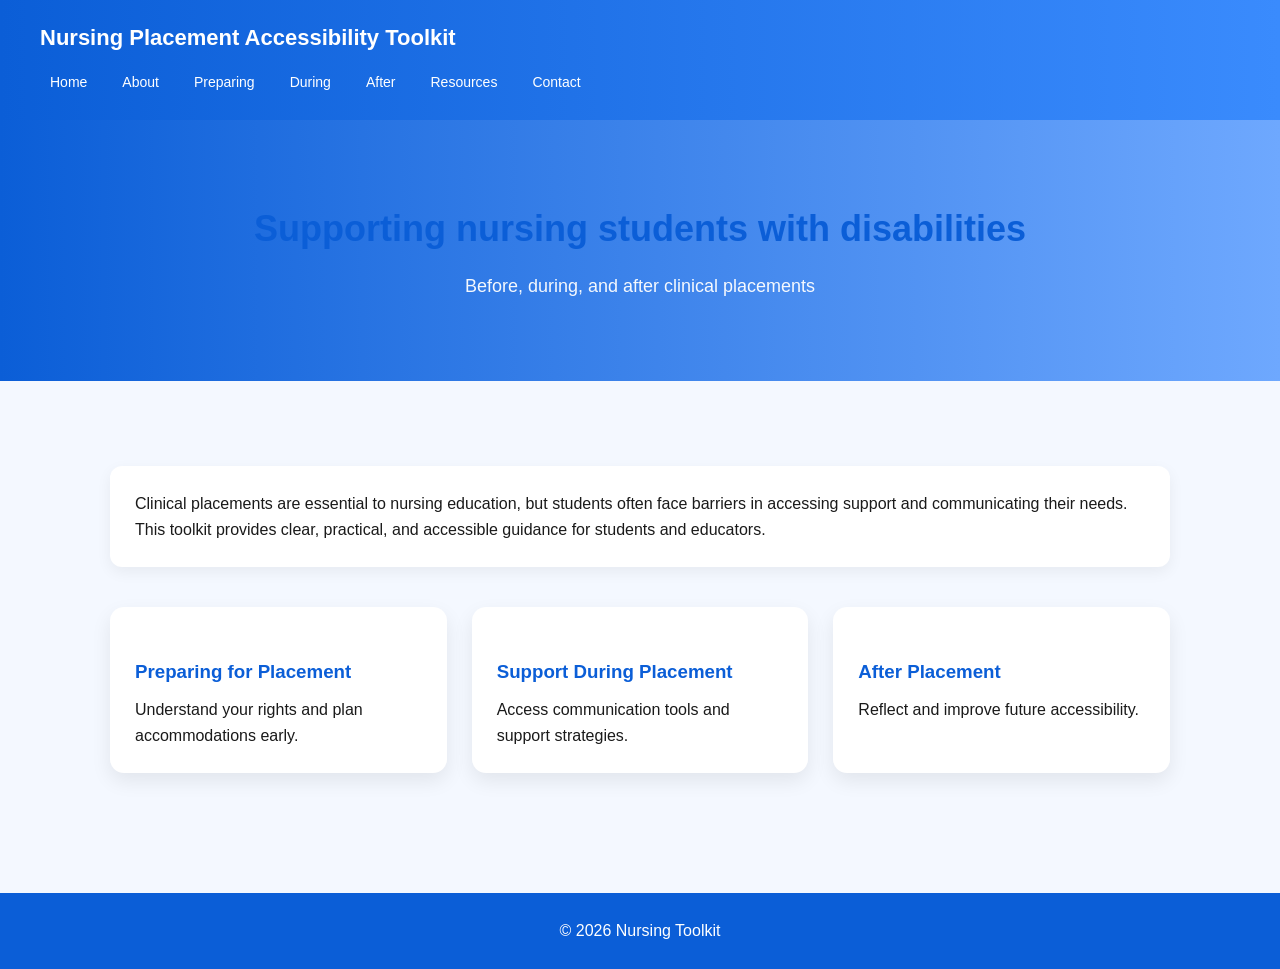
<file: index.html>
<!DOCTYPE html>
<html>
<head>
  <title>Home</title>
  <link rel="stylesheet" href="index.css">
  <meta name="viewport" content="width=device-width, initial-scale=1.0">
</head>

<body>

<header>
  <h1>Nursing Placement Accessibility Toolkit</h1>
  <nav>
    <a href="index.html">Home</a>
    <a href="about.html">About</a>
    <a href="preparing.html">Preparing</a>
    <a href="during.html">During</a>
    <a href="after.html">After</a>
    <a href="resources.html">Resources</a>
    <a href="contact.html">Contact</a>
  </nav>
</header>

<section class="hero">
  <h2>Supporting nursing students with disabilities</h2>
  <p>Before, during, and after clinical placements</p>
</section>

<section class="section">
  <div class="card">
    <p>
      Clinical placements are essential to nursing education, but students often face barriers in accessing support and communicating their needs.
    </p>

    <p>
      This toolkit provides clear, practical, and accessible guidance for students and educators.
    </p>
  </div>

  <div class="box-container">
    <div class="box">
      <h3>Preparing for Placement</h3>
      <p>Understand your rights and plan accommodations early.</p>
    </div>

    <div class="box">
      <h3>Support During Placement</h3>
      <p>Access communication tools and support strategies.</p>
    </div>

    <div class="box">
      <h3>After Placement</h3>
      <p>Reflect and improve future accessibility.</p>
    </div>
  </div>
</section>


<footer>
  <p>© 2026 Nursing Toolkit</p>
</footer>

</body>
</html>
</file>
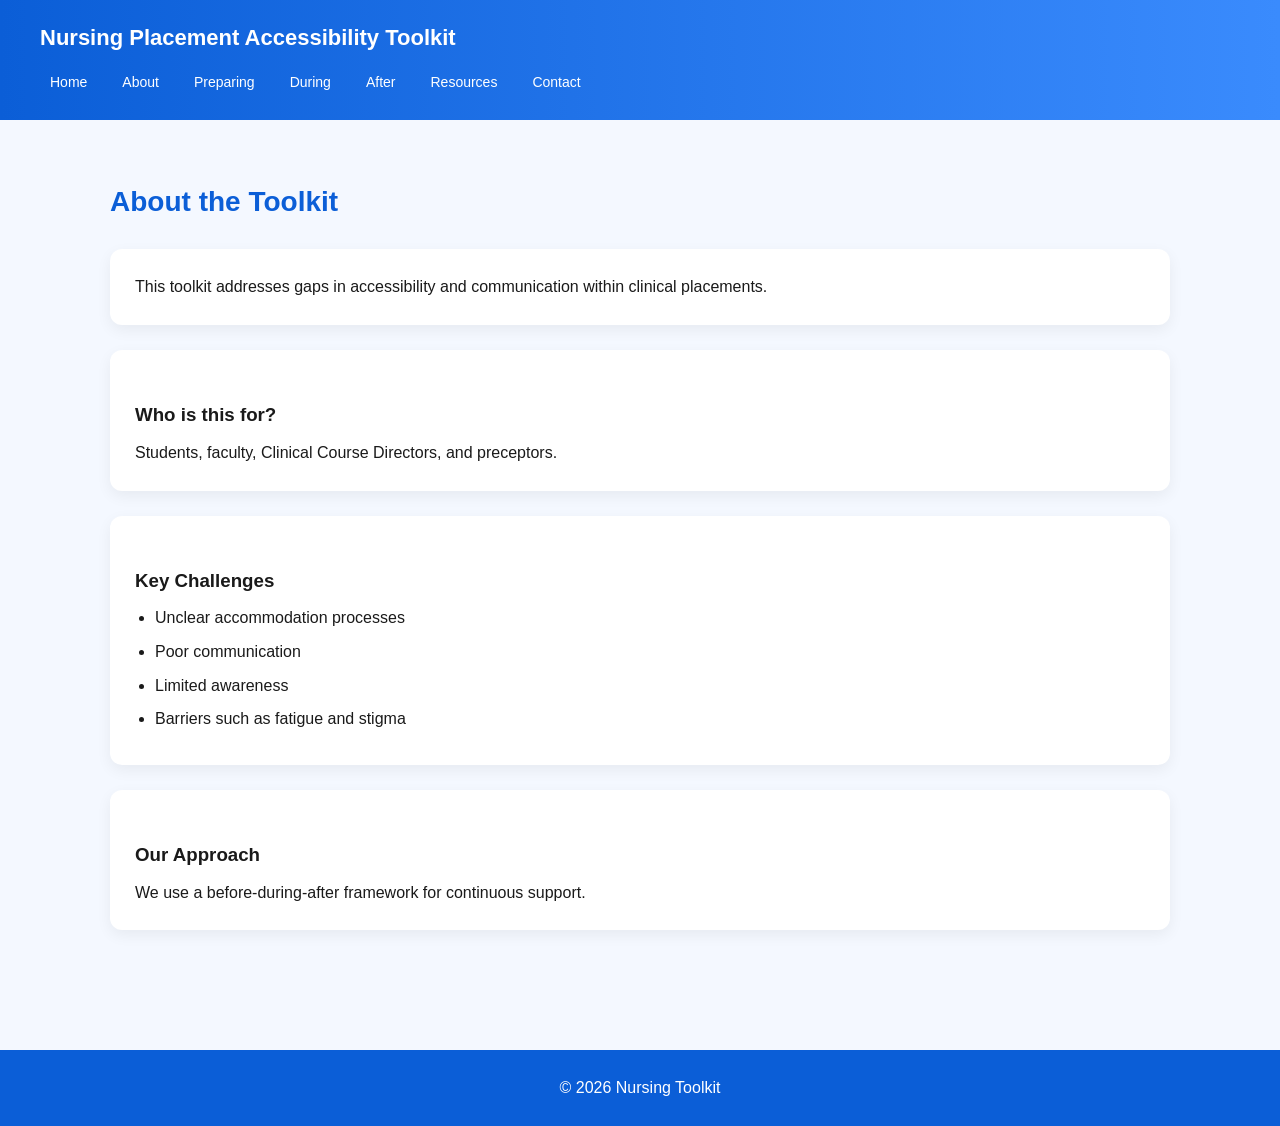
<file: about.html>
<!DOCTYPE html>
<html>
<head>
  <title>About</title>
  <link rel="stylesheet" href="index.css">
  <meta name="viewport" content="width=device-width, initial-scale=1.0">
</head>

<body>
<header>
  <h1>Nursing Placement Accessibility Toolkit</h1>
  <nav>
    <a href="index.html">Home</a>
    <a href="about.html">About</a>
    <a href="preparing.html">Preparing</a>
    <a href="during.html">During</a>
    <a href="after.html">After</a>
    <a href="resources.html">Resources</a>
    <a href="contact.html">Contact</a>
  </nav>
</header>
<body>

<section class="section">
  <h2>About the Toolkit</h2>

  <div class="card">
    <p>
      This toolkit addresses gaps in accessibility and communication within clinical placements.
    </p>
  </div>

  <div class="card">
    <h3>Who is this for?</h3>
    <p>Students, faculty, Clinical Course Directors, and preceptors.</p>
  </div>

  <div class="card">
    <h3>Key Challenges</h3>
    <ul>
      <li>Unclear accommodation processes</li>
      <li>Poor communication</li>
      <li>Limited awareness</li>
      <li>Barriers such as fatigue and stigma</li>
    </ul>
  </div>

  <div class="card">
    <h3>Our Approach</h3>
    <p>We use a before-during-after framework for continuous support.</p>
  </div>
</section>

<footer>
  <p>© 2026 Nursing Toolkit</p>
</footer>
</body>
</html>
</file>
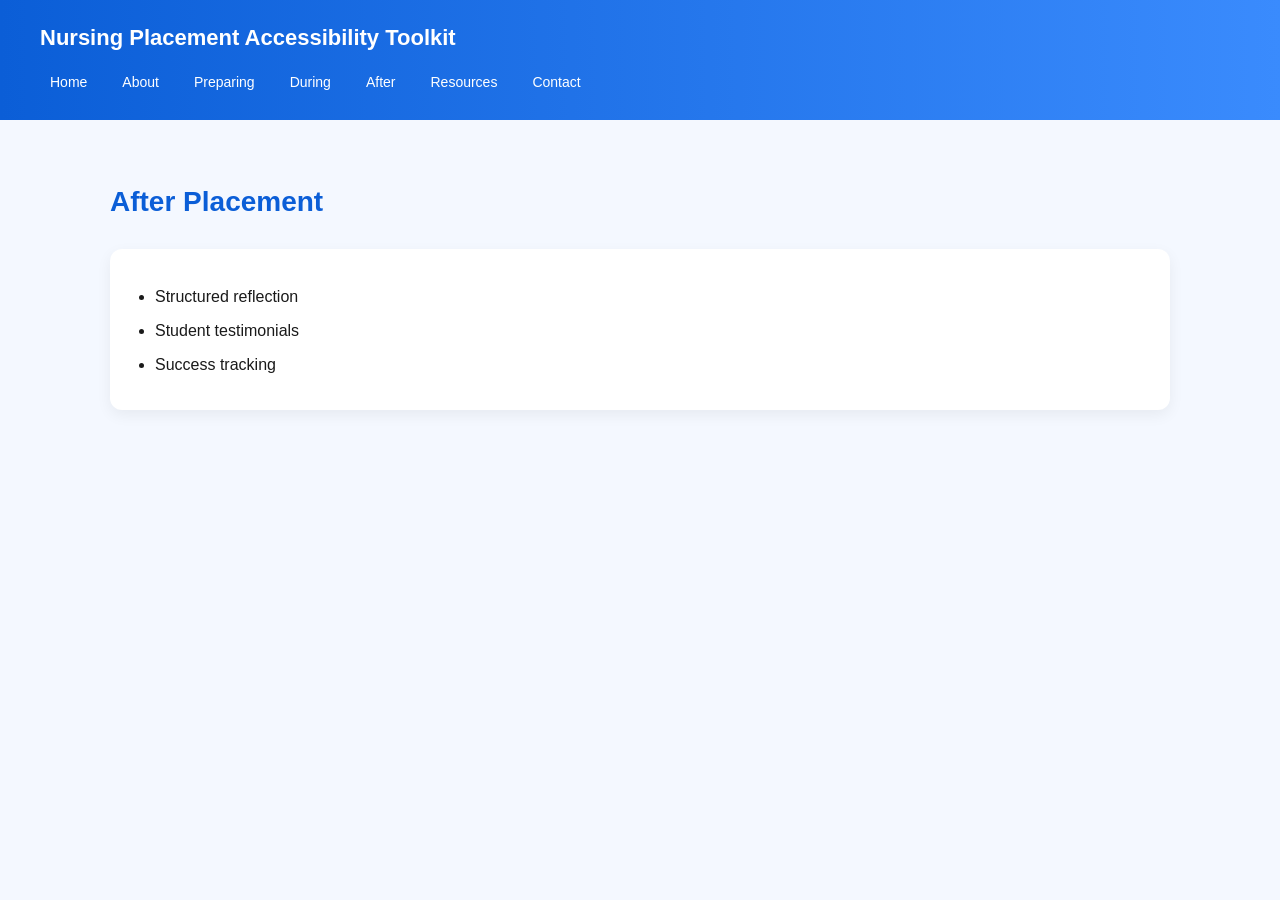
<file: after.html>
<!DOCTYPE html>
<html>
<head>
  <title>Contact</title>
  <link rel="stylesheet" href="index.css">
  <meta name="viewport" content="width=device-width, initial-scale=1.0">
</head>

<body>

<header>
  <h1>Nursing Placement Accessibility Toolkit</h1>
  <nav>
    <a href="index.html">Home</a>
    <a href="about.html">About</a>
    <a href="preparing.html">Preparing</a>
    <a href="during.html">During</a>
    <a href="after.html">After</a>
    <a href="resources.html">Resources</a>
    <a href="contact.html">Contact</a>
  </nav>
</header>
<section class="section">
  <h2>After Placement</h2>

  <div class="card">
    <ul>
      <li>Structured reflection</li>
      <li>Student testimonials</li>
      <li>Success tracking</li>
    </ul>
  </div>
</section>

</body>
</html>
</file>
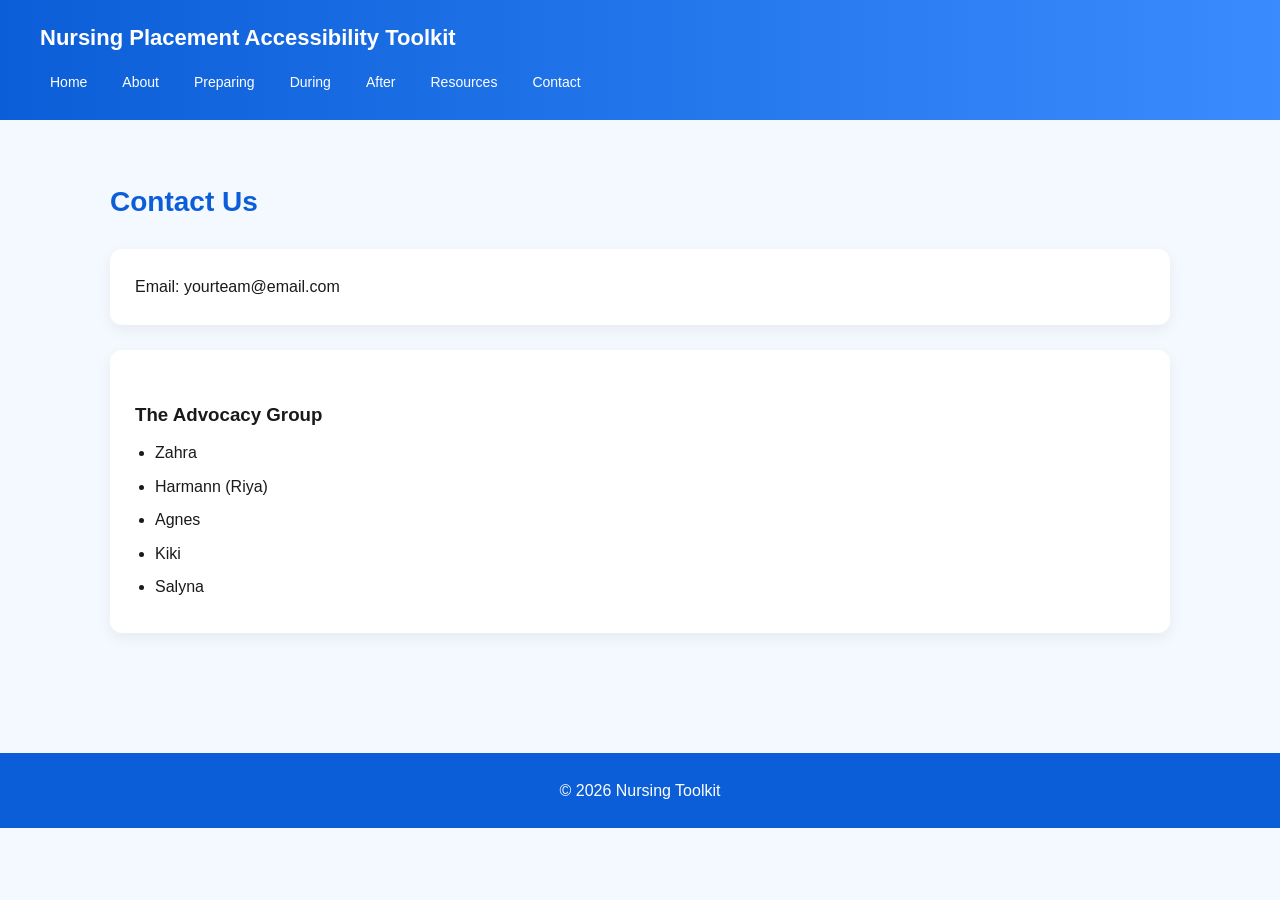
<file: contact.html>
<!DOCTYPE html>
<html>
<head>
  <title>Contact</title>
  <link rel="stylesheet" href="index.css">
  <meta name="viewport" content="width=device-width, initial-scale=1.0">
</head>

<body>


<header>
  <h1>Nursing Placement Accessibility Toolkit</h1>
  <nav>
    <a href="index.html">Home</a>
    <a href="about.html">About</a>
    <a href="preparing.html">Preparing</a>
    <a href="during.html">During</a>
    <a href="after.html">After</a>
    <a href="resources.html">Resources</a>
    <a href="contact.html">Contact</a>
  </nav>
</header>

<section class="section">
  <h2>Contact Us</h2>

  <div class="card">
    <p>Email: yourteam@email.com</p>
  </div>

  <div class="card">
    <h3>The Advocacy Group</h3>
    <ul>
      <li>Zahra</li>
      <li>Harmann (Riya)</li>
      <li>Agnes</li>
      <li>Kiki</li>
      <li>Salyna</li>
    </ul>
  </div>
</section>

<footer>
  <p>© 2026 Nursing Toolkit</p>
</footer>

</body>
</html>
</file>
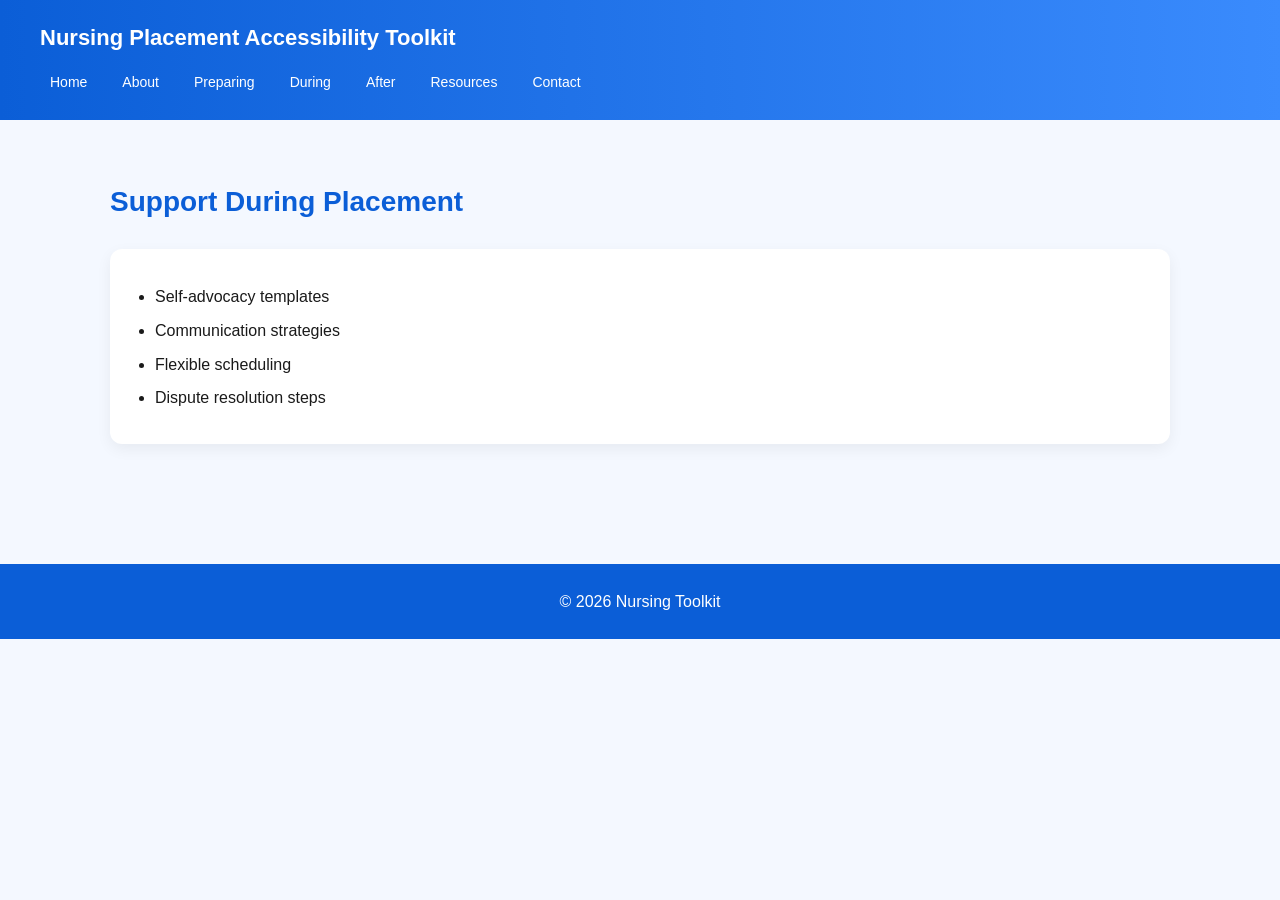
<file: during.html>
<!DOCTYPE html>
<html>
<head>
  <title>Home</title>
  <link rel="stylesheet" href="index.css">
  <meta name="viewport" content="width=device-width, initial-scale=1.0">
</head>

<body>
<header>
  <h1>Nursing Placement Accessibility Toolkit</h1>
  <nav>
    <a href="index.html">Home</a>
    <a href="about.html">About</a>
    <a href="preparing.html">Preparing</a>
    <a href="during.html">During</a>
    <a href="after.html">After</a>
    <a href="resources.html">Resources</a>
    <a href="contact.html">Contact</a>
  </nav>
</header>
<section class="section">
  <h2>Support During Placement</h2>

  <div class="card">
    <ul>
      <li>Self-advocacy templates</li>
      <li>Communication strategies</li>
      <li>Flexible scheduling</li>
      <li>Dispute resolution steps</li>
    </ul>
  </div>
</section>
<footer>
  <p>© 2026 Nursing Toolkit</p>
</footer>


</body>
</html>
</file>
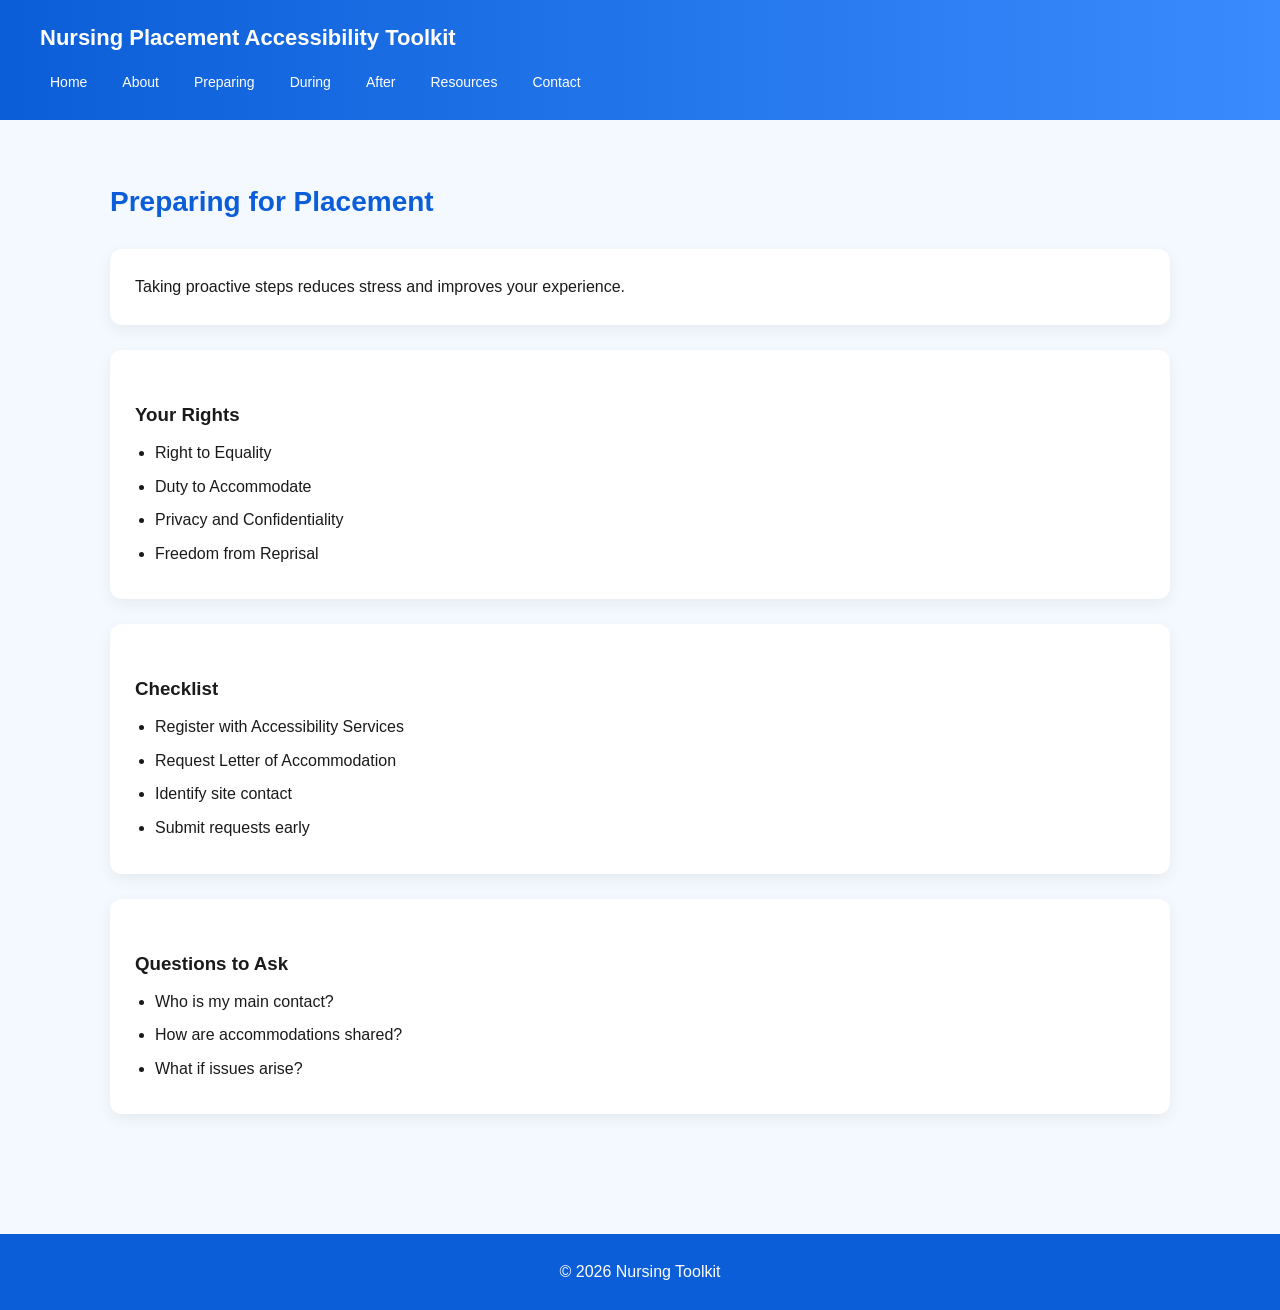
<file: preparing.html>
<!DOCTYPE html>
<html>
<head>
  <title>Preparing</title>
  <link rel="stylesheet" href="index.css">
  <meta name="viewport" content="width=device-width, initial-scale=1.0">
</head>

<body>
<header>
  <h1>Nursing Placement Accessibility Toolkit</h1>
  <nav>
    <a href="index.html">Home</a>
    <a href="about.html">About</a>
    <a href="preparing.html">Preparing</a>
    <a href="during.html">During</a>
    <a href="after.html">After</a>
    <a href="resources.html">Resources</a>
    <a href="contact.html">Contact</a>
  </nav>
</header>

<body>

<section class="section">
  <h2>Preparing for Placement</h2>

  <div class="card">
    <p>Taking proactive steps reduces stress and improves your experience.</p>
  </div>

  <div class="card">
    <h3>Your Rights</h3>
    <ul>
      <li>Right to Equality</li>
      <li>Duty to Accommodate</li>
      <li>Privacy and Confidentiality</li>
      <li>Freedom from Reprisal</li>
    </ul>
  </div>

  <div class="card">
    <h3>Checklist</h3>
    <ul>
      <li>Register with Accessibility Services</li>
      <li>Request Letter of Accommodation</li>
      <li>Identify site contact</li>
      <li>Submit requests early</li>
    </ul>
  </div>

  <div class="card">
    <h3>Questions to Ask</h3>
    <ul>
      <li>Who is my main contact?</li>
      <li>How are accommodations shared?</li>
      <li>What if issues arise?</li>
    </ul>
  </div>
</section>

<footer>
  <p>© 2026 Nursing Toolkit</p>
</footer>

</body>
</html>
</file>
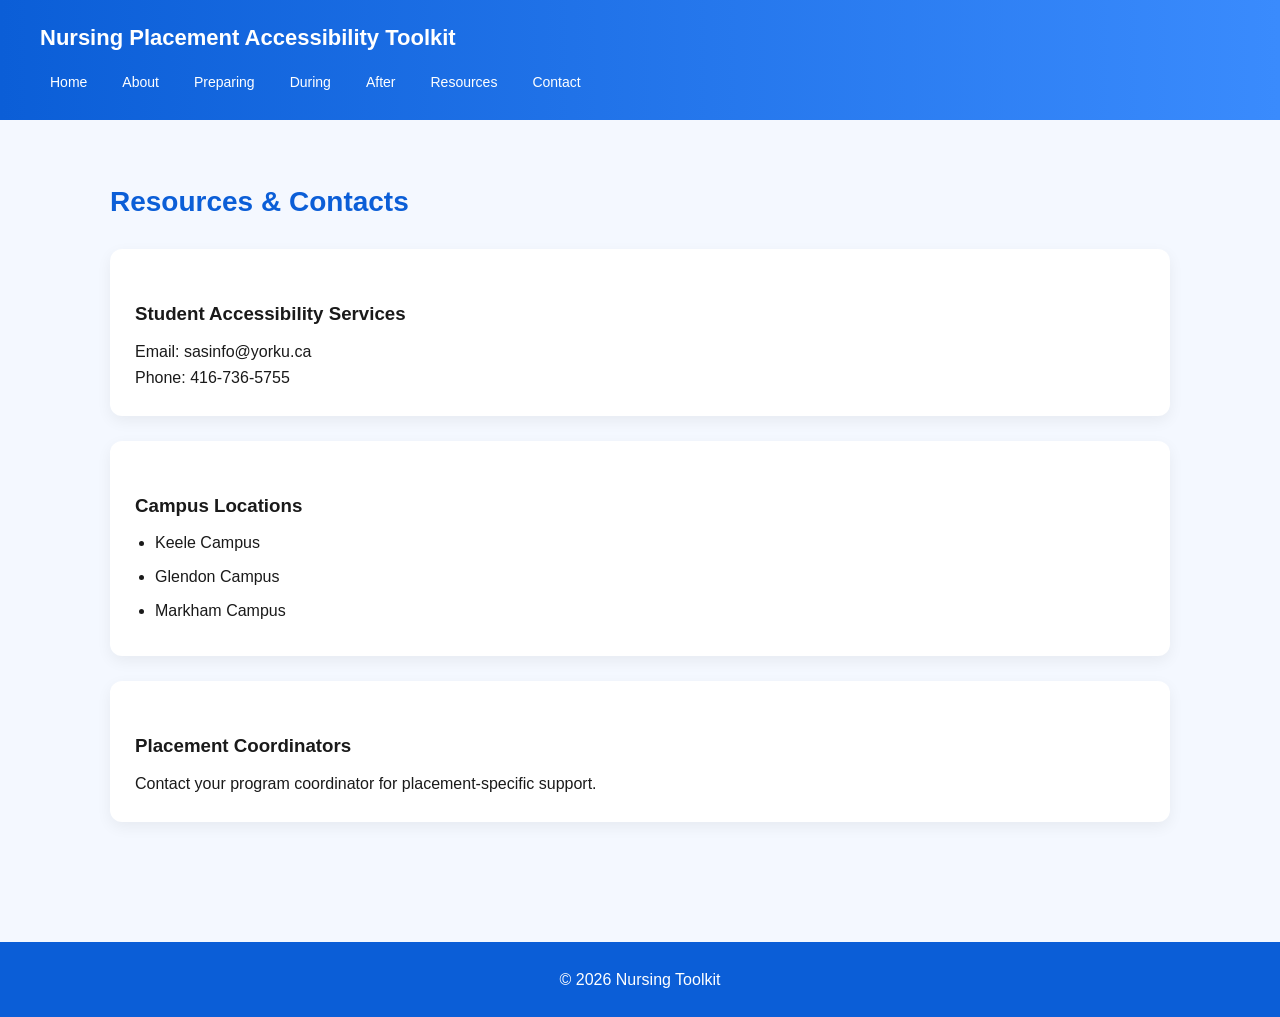
<file: resources.html>
<!DOCTYPE html>
<html>
<head>
  <title>Contact</title>
  <link rel="stylesheet" href="index.css">
  <meta name="viewport" content="width=device-width, initial-scale=1.0">
</head>

<body>

<header>
  <h1>Nursing Placement Accessibility Toolkit</h1>
  <nav>
    <a href="index.html">Home</a>
    <a href="about.html">About</a>
    <a href="preparing.html">Preparing</a>
    <a href="during.html">During</a>
    <a href="after.html">After</a>
    <a href="resources.html">Resources</a>
    <a href="contact.html">Contact</a>
  </nav>
</header>
<section class="section">
  <h2>Resources & Contacts</h2>

  <div class="card">
    <h3>Student Accessibility Services</h3>
    <p>Email: sasinfo@yorku.ca</p>
    <p>Phone: 416-736-5755</p>
  </div>

  <div class="card">
    <h3>Campus Locations</h3>
    <ul>
      <li>Keele Campus</li>
      <li>Glendon Campus</li>
      <li>Markham Campus</li>
    </ul>
  </div>

  <div class="card">
    <h3>Placement Coordinators</h3>
    <p>Contact your program coordinator for placement-specific support.</p>
  </div>
</section>

<footer>
  <p>© 2026 Nursing Toolkit</p>
</footer>

</body>
</html>
</file>
<file: index.css>
/* RESET */
* {
  margin: 0;
  padding: 0;
  box-sizing: border-box;
}

/* BODY */
body {
  font-family: "Segoe UI", Tahoma, Geneva, Verdana, sans-serif;
  background: #f4f8ff;
  color: #1a1a1a;
  line-height: 1.6;
}

/* HEADER */
header {
  background: linear-gradient(to right, #0b5ed7, #3a8bfd);
  color: white;
  padding: 20px 40px;
  position: sticky;
  top: 0;
  z-index: 1000;
}

header h1 {
  font-size: 22px;
  margin-bottom: 10px;
}

/* NAV */
nav {
  display: flex;
  flex-wrap: wrap;
  gap: 15px;
}

nav a {
  color: white;
  text-decoration: none;
  font-size: 14px;
  font-weight: 500;
  padding: 6px 10px;
  border-radius: 6px;
  transition: 0.2s;
}

nav a:hover {
  background: rgba(255, 255, 255, 0.2);
}

/* HERO */
.hero {
  background: linear-gradient(to right, #0b5ed7, #6ea8fe);
  color: white;
  padding: 80px 20px;
  text-align: center;
}

.hero h2 {
  font-size: 36px;
  margin-bottom: 15px;
}

.hero p {
  font-size: 18px;
  opacity: 0.95;
}

/* SECTION */
.section {
  max-width: 1100px;
  margin: auto;
  padding: 60px 20px;
}

/* CARD / BOX */
.box-container {
  display: flex;
  gap: 25px;
  margin-top: 40px;
  flex-wrap: wrap;
}

.box {
  flex: 1;
  min-width: 260px;
  background: white;
  padding: 25px;
  border-radius: 14px;
  box-shadow: 0 8px 20px rgba(0,0,0,0.08);
  transition: 0.25s;
}

.box:hover {
  transform: translateY(-5px);
}

.box h3 {
  color: #0b5ed7;
  margin-bottom: 10px;
}

/* HEADINGS */
h2 {
  font-size: 28px;
  margin-bottom: 20px;
  color: #0b5ed7;
}

h3 {
  margin-top: 25px;
  margin-bottom: 10px;
}

/* LISTS */
ul {
  padding-left: 20px;
  margin-top: 10px;
}

li {
  margin-bottom: 8px;
}

/* CARD SECTIONS */
.card {
  background: white;
  padding: 25px;
  border-radius: 12px;
  margin-top: 25px;
  box-shadow: 0 5px 15px rgba(0,0,0,0.06);
}

/* FOOTER */
footer {
  text-align: center;
  padding: 25px;
  background: #0b5ed7;
  color: rgb(255, 255, 255);
  margin-top: 60px;
}


/* Make everything scale nicely */
img {
  max-width: 100%;
  height: auto;
}

/* Prevent overflow issues */
body {
  overflow-x: hidden;
}

@media (max-width: 768px) {

  /* HEADER */
  header {
    padding: 15px 15px;
  }

  header h1 {
    font-size: 18px;
  }

  /* ✅ KEEP NAV HORIZONTAL */
  nav {
    flex-direction: row;     /* FIX */
    flex-wrap: wrap;         /* allows wrapping instead of stacking */
    justify-content: center; /* center it */
    gap: 10px;
  }

  nav a {
    font-size: 13px;
    padding: 6px 8px;
  }

}
</file>
